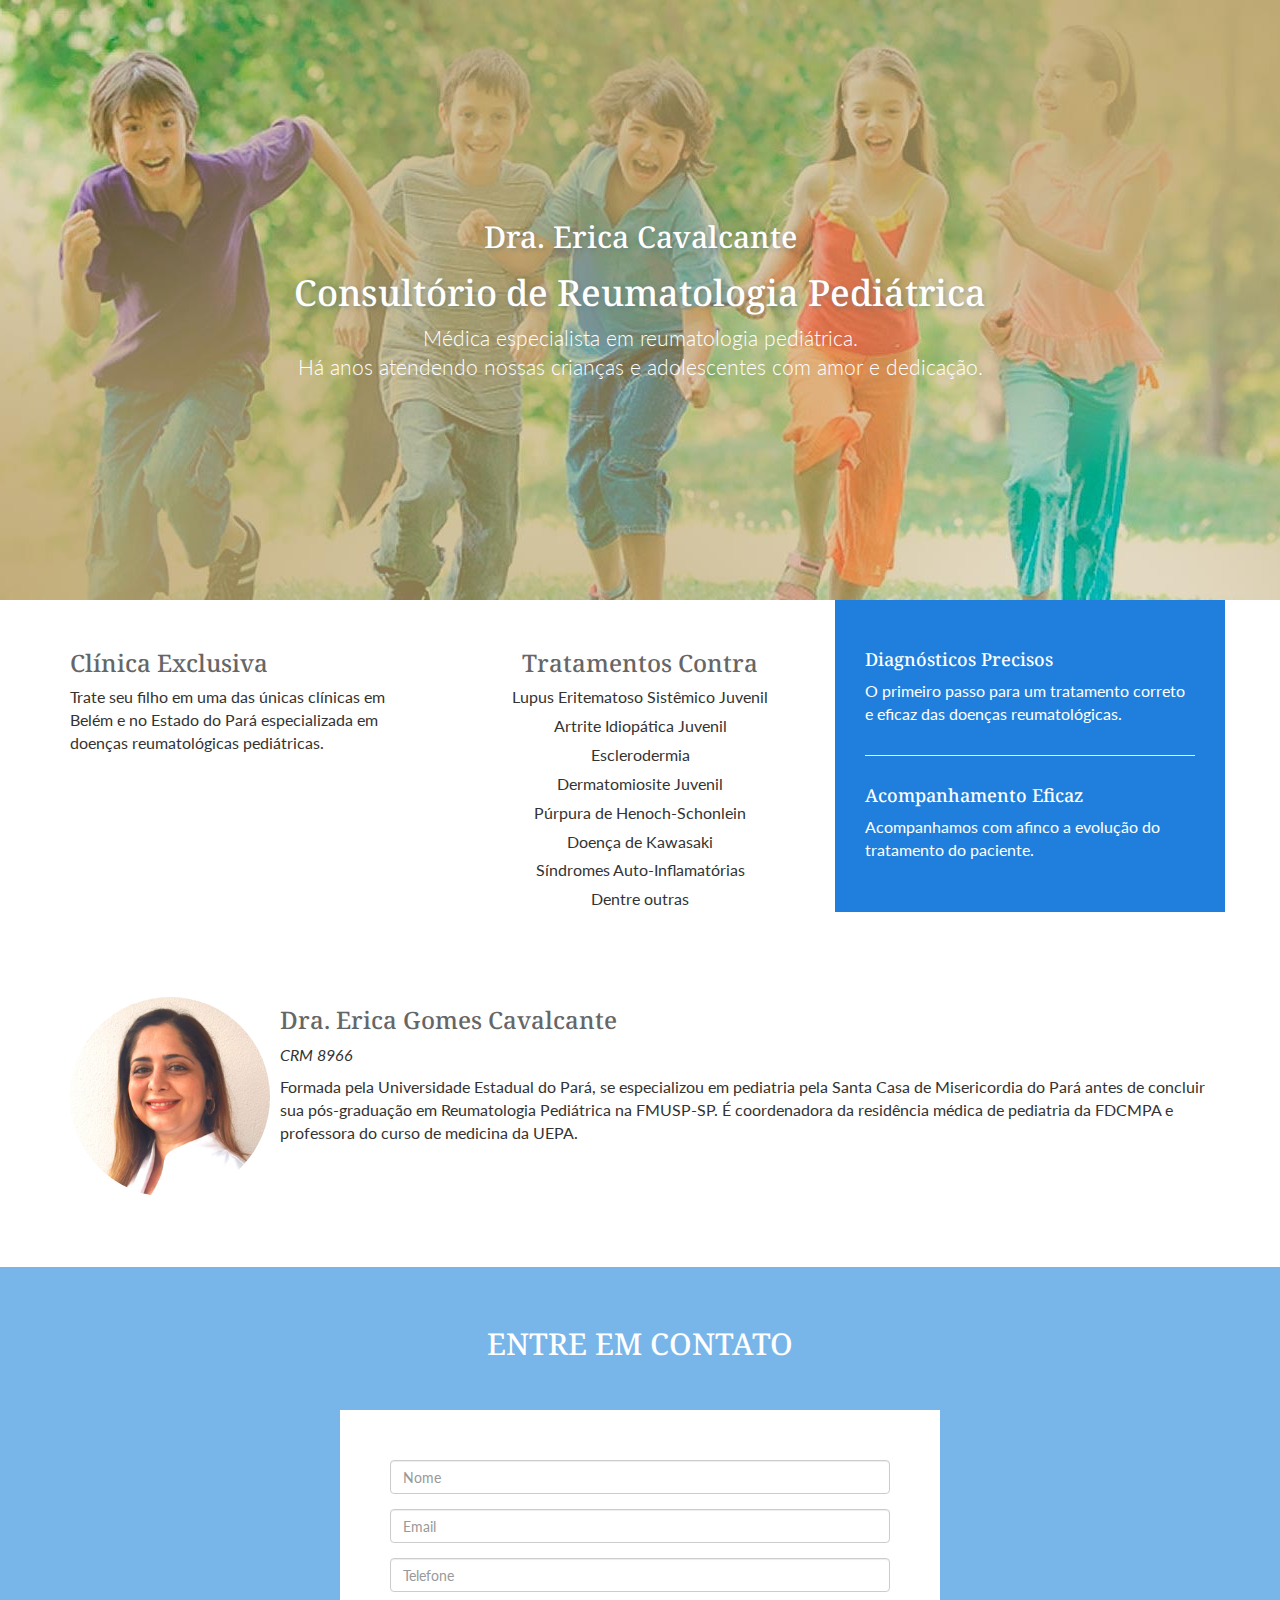
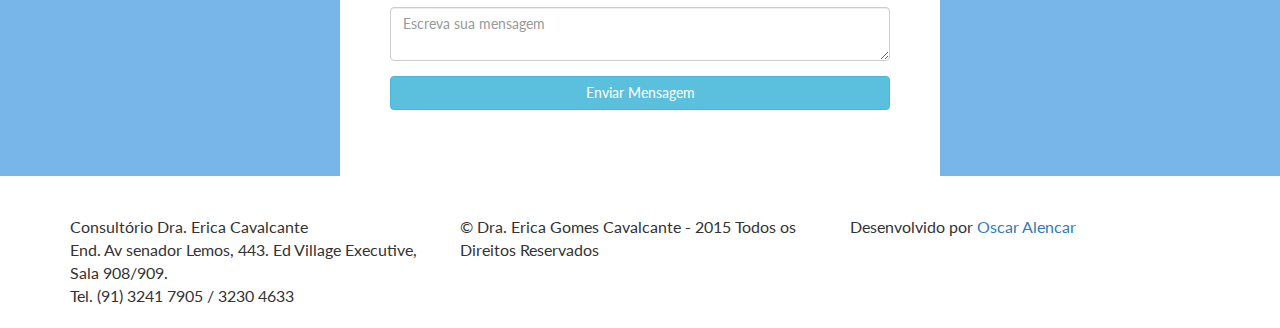
<file: index.html>
<!-- <META http-equiv="refresh" content="1;URL=http://teste.draericacavalcante.com.br"> -->
<head>
	<meta charset="UTF-8">
	<meta name="viewport" content="width=device-width, initial-scale=1, maximum-scale=1, user-scalable=no">
	<meta name="description" content="Dra. Erica Cavalcante - Consultório de Reumatologia Pediátrica - Médica especialista em reumatologia pediátrica. ">
	<meta name="author" content="Oscar Alencar">
	<meta name="keywords" content="reumatologia pediátrica, reumatologia pediatrica, reumatologia pediátrica belém, reumatologia pediatrica belém, reumatologia clínica, clinica pediatrica, clínica pediatrica, clínica pediátrica ">
	<title>Dra. Erica Cavalcante - Consultório de Reumatologia Pediátrica</title>
	<link rel="shortcut icon" href="">
	<link rel="stylesheet" href="css/bootstrap.min.css">
	<link rel="stylesheet" href="css/style.css">

	<link href='http://fonts.googleapis.com/css?family=Lato:300,300italic|Droid+Serif:700' rel='stylesheet' type='text/css'>
	<script>
		(function(i,s,o,g,r,a,m){i['GoogleAnalyticsObject']=r;i[r]=i[r]||function(){
		(i[r].q=i[r].q||[]).push(arguments)},i[r].l=1*new Date();a=s.createElement(o),
		m=s.getElementsByTagName(o)[0];a.async=1;a.src=g;m.parentNode.insertBefore(a,m)
		})(window,document,'script','//www.google-analytics.com/analytics.js','ga');
		ga('create', 'UA-8230104-20', 'auto');
		ga('send', 'pageview');
	</script>
	<!--[if IE]>
	<script src="https://cdn.jsdelivr.net/html5shiv/3.7.2/html5shiv.min.js"></script>
	<script src="https://cdn.jsdelivr.net/respond/1.4.2/respond.min.js"></script>
	<![endif]-->
</head>

<body>
	<section id="top">
		<div class="container">
			<div class="row">
				<div class="col-md-12">
					<div class="top-site">
						<h2>Dra. Erica Cavalcante</h2>
						<h1>Consultório de Reumatologia Pediátrica</h1>
						<p class="lead">Médica especialista em reumatologia pediátrica.<br> Há anos atendendo nossas crianças e adolescentes com amor e dedicação.</p>
					</div>
				</div>
			</div>
		</div><!--/container-->
	</section>
		<div class="container">
		<div class="row">
			<div class="col-xs-12 col-sm-6 col-md-4 col-md-push-4 services services-center">
				<h3>Tratamentos Contra</h3>
				<ul>
					<li>Lupus Eritematoso Sistêmico Juvenil</li>
					<li>Artrite Idiopática Juvenil</li>
					<li>Esclerodermia </li>
					<li>Dermatomiosite Juvenil</li>
					<li>Púrpura de Henoch-Schonlein</li>
					<li>Doença de Kawasaki</li>
					<li>Síndromes Auto-Inflamatórias</li>
					<li>Dentre outras</li>
				</ul>
			</div>

			<div class="col-xs-12 col-sm-6 col-md-4 col-md-pull-4 services ">
			<h3>Clínica Exclusiva</h3>
			<p>Trate seu filho em uma das únicas clínicas em Belém e no Estado do Pará especializada em doenças reumatológicas pediátricas.</p>
			<iframe src="https://www.google.com/maps/embed?pb=!1m23!1m12!1m3!1d63816.955087672846!2d-48.52299872619077!3d-1.4391997417235391!2m3!1f0!2f0!3f0!3m2!1i1024!2i768!4f13.1!4m8!3e6!4m0!4m5!1s0x92a48ebb2c84adbf%3A0x8d7325b930f594e3!2sAv.+Sen.+Lemos%2C+443%2C+Bel%C3%A9m+-+PA%2C+66050-000!3m2!1d-1.4392!2d-48.4886658!5e0!3m2!1spt-BR!2sbr!4v1439807313745" width="100%" height="150" frameborder="0" style="border:0" allowfullscreen></iframe>

			</div>
			<div class="col-xs-12 col-md-4 services services-right">
				<h4>Diagnósticos Precisos</h4>
				<p>O primeiro passo para um tratamento correto e eficaz das doenças reumatológicas.</p>
				<hr>
				<h4>Acompanhamento Eficaz</h4>
				<p>Acompanhamos com afinco a evolução do tratamento do paciente.</p>
			</div>

		</div><!--/row-->
		<section id="perfil">
		<div class="row">
			<div class="col-xs-12">

				<img src="img/dra-erica.jpg" alt="Foto de Dra. Erica Cavalcante - Pediatra" class="img-circle img-responsive pull-left foto-perfil">
				<h3>Dra. Erica Gomes Cavalcante</h3>
				<p><em>CRM 8966</em></p>
				<p>Formada pela Universidade Estadual do Pará, se especializou em pediatria pela Santa Casa de Misericordia do Pará antes de concluir sua pós-graduação em Reumatologia Pediátrica na FMUSP-SP. É coordenadora da residência médica de pediatria da FDCMPA e professora do curso de medicina da UEPA.</p>
			</div>
		</div><!--/row-->
		</section>
	</div><!--/container-->
	<section id="contato">
	<div class="container">
			<div class="row">
				<div class="col-xs-12">
					<h2 class="contato-tit">Entre em Contato</h2>
					<div class="wrap-contato-form">

					  <form action="processa-form.php" method="post" id="formularioContato">
					 	<div class="form-group">
					 		<input type="text" class="form-control" placeholder="Nome" name="nome" id="form_nome">
					 	</div>
					 	<div class="form-group">
					 		<input type="text" class="form-control" placeholder="Email" name="email" id="form_email">
					 	</div>
					 	<div class="form-group">
					 		<input type="text" class="form-control" placeholder="Telefone" name="telefone" id="form_telefone">
					 	</div>
					 	<div class="form-group">
					 		<textarea class="form-control" placeholder="Escreva sua mensagem" name="mensagem" id="form_mensagem"></textarea>
					 	</div>
						  <input type="submit" class="btn btn-info btn-block" value="Enviar Mensagem" id="btn-submit"></input>
						  <div id="btn-loading" class="btn btn-info btn-block" style="display: none;"><img src="img/loading.gif"></div>
					  </form>
					  	<div id="email-sucesso" class="alert alert-success" role="alert" style="display: none;">Obrigado por entrar em contato. Em breve retornaremos!</div>
						<div id="email-erro" class="alert alert-danger" role="alert" style="display: none;">Ops! Desculpe, não foi possível enviar seu contato. Tente novamente.</div>
					</div><!--/wrap-contato-form-->
				</div>
			</div><!--/row-->
		</div><!--/container-->
		</section>
	<div class="container">
		<footer>
			<div class="row">
				<div class="col-xs-12 col-md-4">
					<address>
						<div>Consultório Dra. Erica Cavalcante</div>
						<div>End. Av senador Lemos, 443. Ed Village Executive, Sala 908/909.</div>
						<div>Tel. (91) 3241 7905 / 3230 4633</div>
					</address>
				</div>
				<div class="col-xs-12 col-md-4"><p>© Dra. Erica Gomes Cavalcante - 2015 Todos os Direitos Reservados</p></div>
				<div class="col-xs-12 col-md-4">Desenvolvido por <a href="http://www.oscaralencar.com.br">Oscar Alencar</a></div>
			</div>
		</footer>
	</div><!-- /container-->

	<script src="https://ajax.googleapis.com/ajax/libs/jquery/1.11.1/jquery.min.js"></script>
	<script src="js/jqueryvalidate/jquery.validate.js" type="text/javascript"></script>
	<script type="text/javascript" src="https://cdn.emailjs.com/dist/email.min.js"></script>
	<script type="text/javascript">
		$(function() {

			//Inicializa o emailjs
			emailjs.init("user_LIYCptTVTWVMGGjsMsX09");

			$("#formularioContato").submit(function(e) {
		    		e.preventDefault();
				}).validate({
				rules: 	{
					nome: 		{	required: true, minlength: 2	},
					email: 		{	required: true, email: true 	},
					mensagem: 	{	required: true, minlength: 2	}
				},
				// Define as mensagens de erro para cada regra
				messages: {
					nome: 	{	required: "Digite o seu nome", minLength: "O seu nome deve conter, no mínimo, 2 caracteres"	},
					email: 	{	required: "Digite o seu e-mail para contato", email: "Digite um e-mail válido"	},
					mensagem: { required: "Digite a sua mensagem", minLength: "A sua mensagem deve conter, no mínimo, 2 caracteres"	}
				},
				submitHandler: function(form) {
					var form_nome;
					var form_email;
					var form_telefone;
					var form_mensagem;

					form_nome 		= $('#form_nome').val();
					form_email 		= $('#form_email').val();
					form_telefone 	= $('#form_telefone').val();
					form_mensagem 	= $('#form_mensagem').val();

					$('#btn-loading').show();
					$('#btn-submit').hide();

			    	emailjs.send("sendgrid","template_G69fMbmW",{
							reply_to: form_email,
							subject: 'Contato de'+ form_nome +'  através do site ',
							from_name: form_nome,
							to_name: 'Dra. Erica',
							message_html: form_mensagem,
							telefone: form_telefone
							})
						.then(
							function(response) {
								console.log("SUCCESS", response);
								$('#btn-loading').hide();
								$('#btn-submit').show();
								$('#email-sucesso').show();
							},
							function(error) {
								console.log("FAILED", error);
								$('#btn-loading').hide();
								$('#btn-submit').show();
								$('#email-erro').show();
							}
						);
			  	}
		  	});
		});
	</script>
</body>

</html>
</file>
<file: css/style.css>
h1,
h2,
h3,
h4,
h5,
h6 {
	color: #666;
	font-family: 'Droid Serif', serif;
	!important;
}

body {
	color: #333;
	font-family: 'Lato', sans-serif;
	font-size: 1.6em;
}

.top-site {
	text-align: center;
	color: #FFF;
}

.top-site h1,
.top-site h2 {
	color: #FFF;
	text-shadow: 2px 2px 4px rgba(77, 111, 135, 0.44);
}

.foto-perfil {
	max-width: 200px;
	margin: 10px 10px 10px 0;
}

.top-site {
	padding: 40px
}

.services ul {
	list-style: none;
	padding-left: 0 !important;
}

.services ul li {
	padding-bottom: 6px
}

section#top {
	background: url(../img/bg.jpg) no-repeat;
	background-position: center top
}

section#contato {
	background: #78b6e9
}

section#perfil {
	padding: 40px 0
}

.services {
	padding-top: 30px
}

.services-right {
	padding: 40px 30px;
	background: #207FDC;
	margin-top: 40px;
}

.services-right hr {
	margin: 30px 0
}

.services-right h4,
.services-right p {
	color: #FFF !important;
}

.contato-tit {
	padding: 40px 0;
	color: #FFF;
	text-transform: uppercase;
	text-align: center
}
#btn-loading img{
	width: 20px;
}

footer {
	padding-top: 40px;
}
/*==========  Mobile First Method  ==========*/
/* Custom, iPhone Retina */

@media only screen and (min-width: 320px) {}
/* Extra Small Devices, Phones */

@media only screen and (min-width: 480px) {}
/* Small Devices, Tablets */

@media only screen and (min-width: 768px) {
	.wrap-contato-form {
		padding:50px;
		max-width:600px;
		margin: 0 auto;
		background: #FFF;
	}
}
/* Medium Devices, Desktops */

@media only screen and (min-width: 992px) {
	.services-center {
		text-align: center
	}
	section#perfil {
		padding: 60px 0
	}
	.top-site {
		height: 600px;
		padding-top: 200px;
		font-size: 2em !important;
	}
	.services-right {
		margin-top: 0
	}
}
/* Large Devices, Wide Screens */

@media only screen and (min-width: 1200px) {}
</file>
